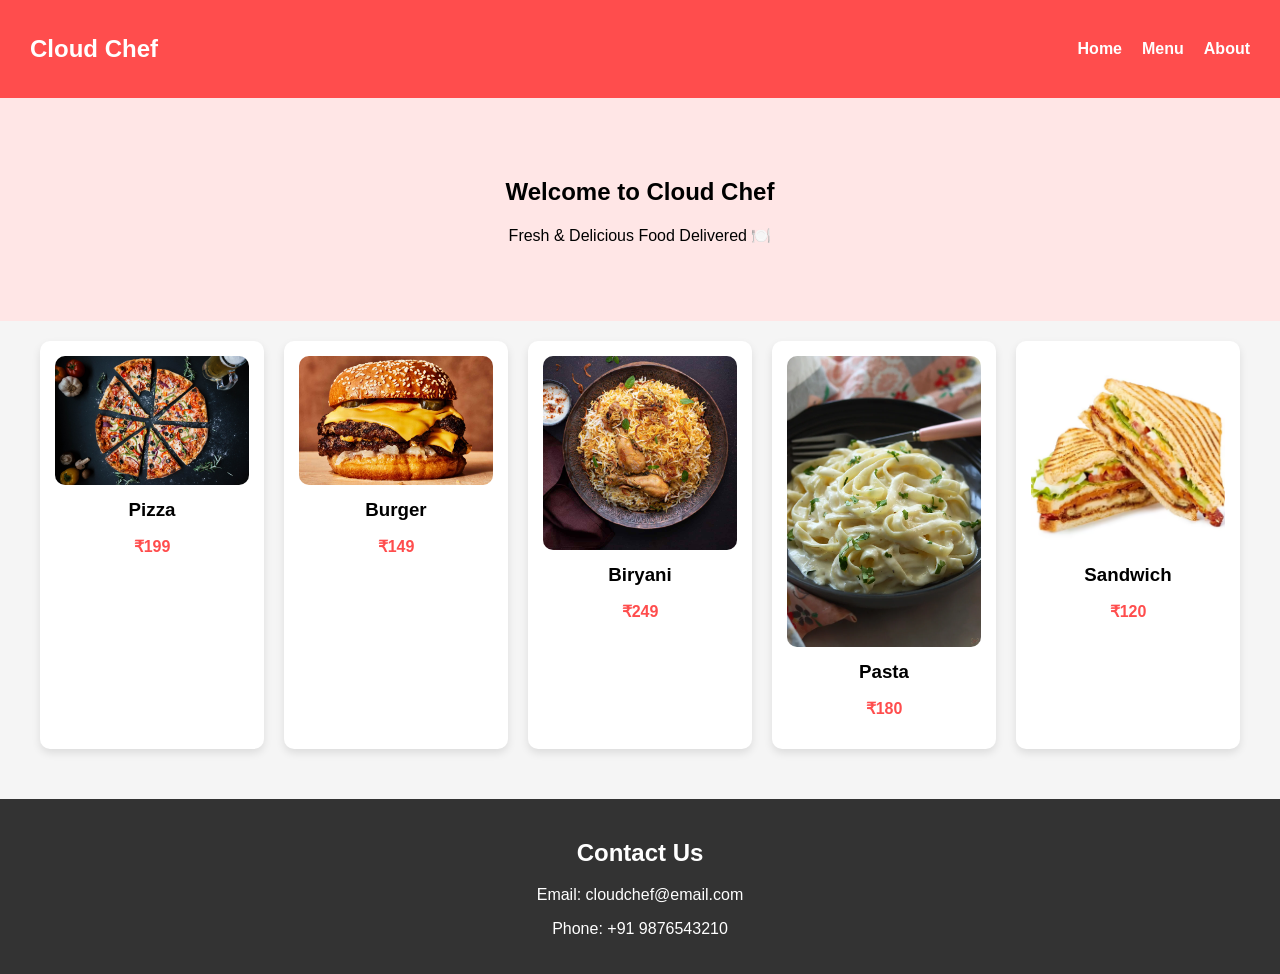
<file: PROJECT/index.html>
<!DOCTYPE html>
<html>
<head>
    <title>Cloud Chef - Home</title>
    <link rel="stylesheet" href="style.css">
</head>

<body>

<nav>
    <h2>Cloud Chef</h2>
    <ul>
        <li><a href="index.html">Home</a></li>
        <li><a href="menu.html">Menu</a></li>
        <li><a href="#contact">About</a></li>
    </ul>
</nav>

<section class="hero">
    <h1>Welcome to Cloud Chef</h1>
    <p>Fresh & Delicious Food Delivered 🍽️</p>
</section>

<section class="food-container">

    <div class="food-card">
        <img src="Images/Pizza.jpg">
        <h3>Pizza</h3>
        <p>₹199</p>
    </div>

    <div class="food-card">
        <img src="Images/burger.jpg">
        <h3>Burger</h3>
        <p>₹149</p>
    </div>

    <div class="food-card">
        <img src="Images/Biryani.jpg">
        <h3>Biryani</h3>
        <p>₹249</p>
    </div>

    <div class="food-card">
        <img src="Images/pasta.jpg">
        <h3>Pasta</h3>
        <p>₹180</p>
    </div>

    <div class="food-card">
        <img src="Images/sandwich.jpg">
        <h3>Sandwich</h3>
        <p>₹120</p>
    </div>

    

</section>

<footer id="contact">
    <h2>Contact Us</h2>
    <p>Email: cloudchef@email.com</p>
    <p>Phone: +91 9876543210</p>
</footer>
<script src="script.js"></script>
</body>
</html>
</file>
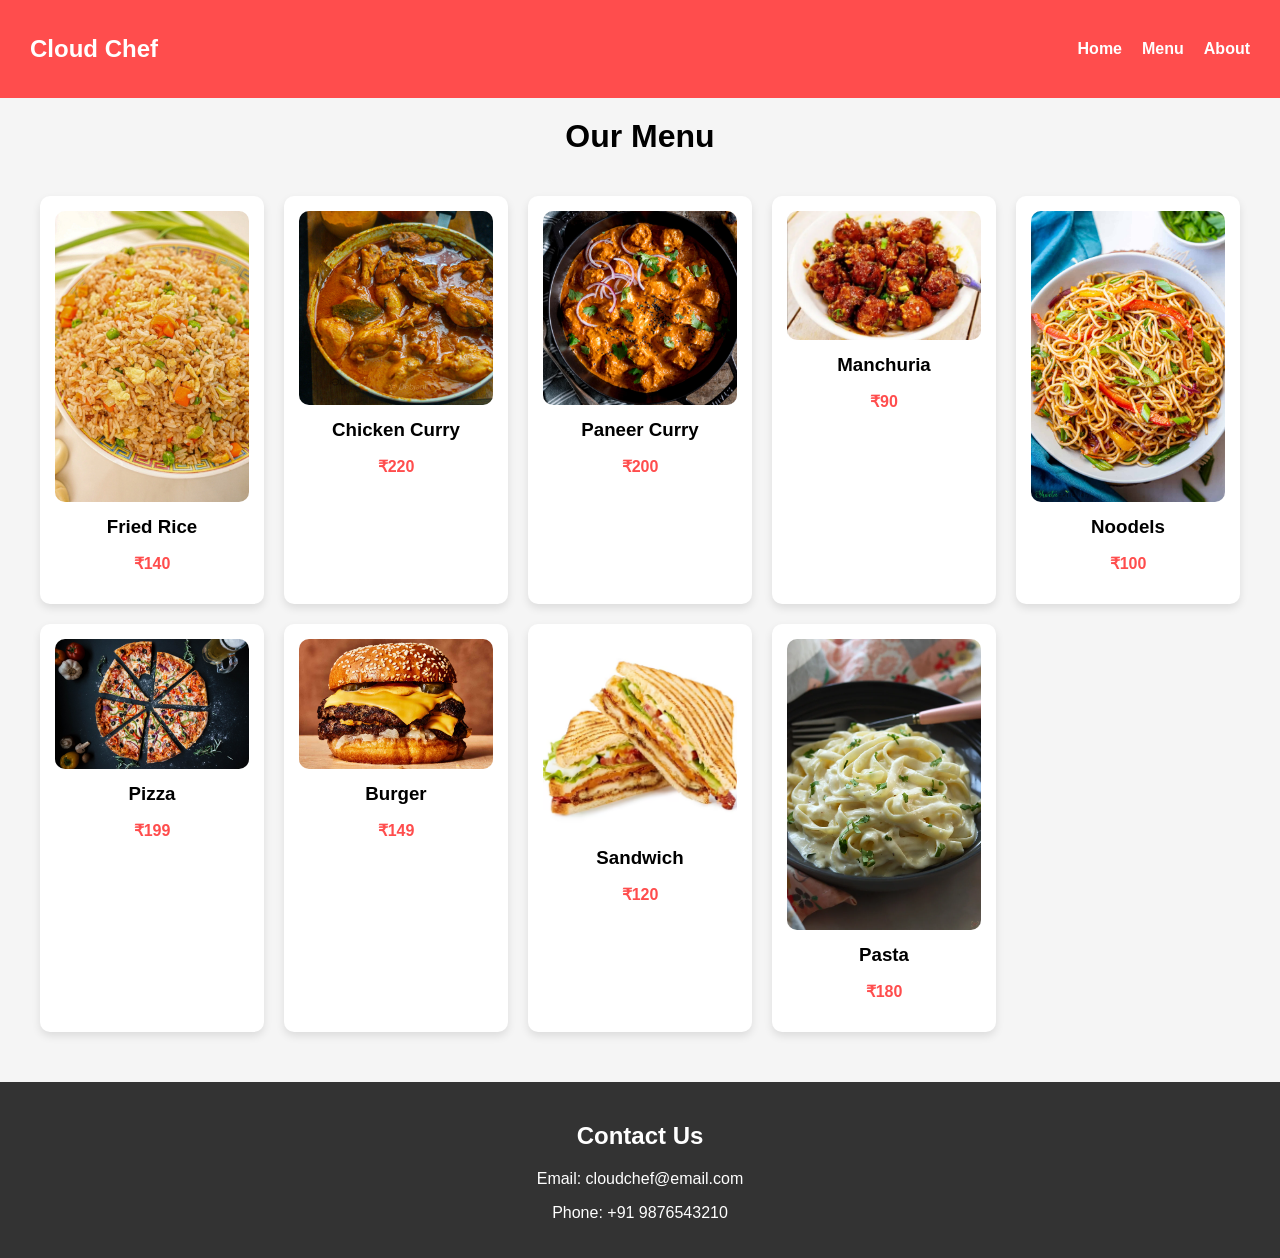
<file: PROJECT/menu.html>
<!DOCTYPE html>
<html>
<head>
    <title>Cloud Chef - Menu</title>
    <link rel="stylesheet" href="style.css">
</head>

<body>

<nav>
    <h2>Cloud Chef</h2>
    <ul>
        <li><a href="index.html">Home</a></li>
        <li><a href="menu.html">Menu</a></li>
        <li><a href="index.html#contact">About</a></li>
    </ul>
</nav>

<h1 class="menu-title">Our Menu</h1>

<section class="food-container">

    <div class="food-card"><img src="Images/fried rice.jpg"><h3>Fried Rice</h3><p>₹140</p></div>
    <div class="food-card"><img src="Images/chicken curry.jpg"><h3>Chicken Curry</h3><p>₹220</p></div>
    <div class="food-card"><img src="Images/Paneer-Curry.jpg"><h3>Paneer Curry</h3><p>₹200</p></div>
    <div class="food-card"><img src="Images/manchuria.jpg"><h3>Manchuria</h3><p>₹90</p></div>
    <div class="food-card"><img src="Images/noodles.jpg"><h3>Noodels</h3><p>₹100</p></div>
    <div class="food-card"><img src="Images/Pizza.jpg"><h3>Pizza</h3><p>₹199</p></div>
    <div class="food-card"><img src="Images/burger.jpg"><h3>Burger</h3><p>₹149</p></div>
    <div class="food-card"><img src="Images/sandwich.jpg"><h3>Sandwich</h3><p>₹120</p></div>
    <div class="food-card"><img src="Images/pasta.jpg"><h3>Pasta</h3><p>₹180</p></div>

</section>

<footer>
    <h2>Contact Us</h2>
    <p>Email: cloudchef@email.com</p>
    <p>Phone: +91 9876543210</p>
</footer>

</body>
</html>
</file>
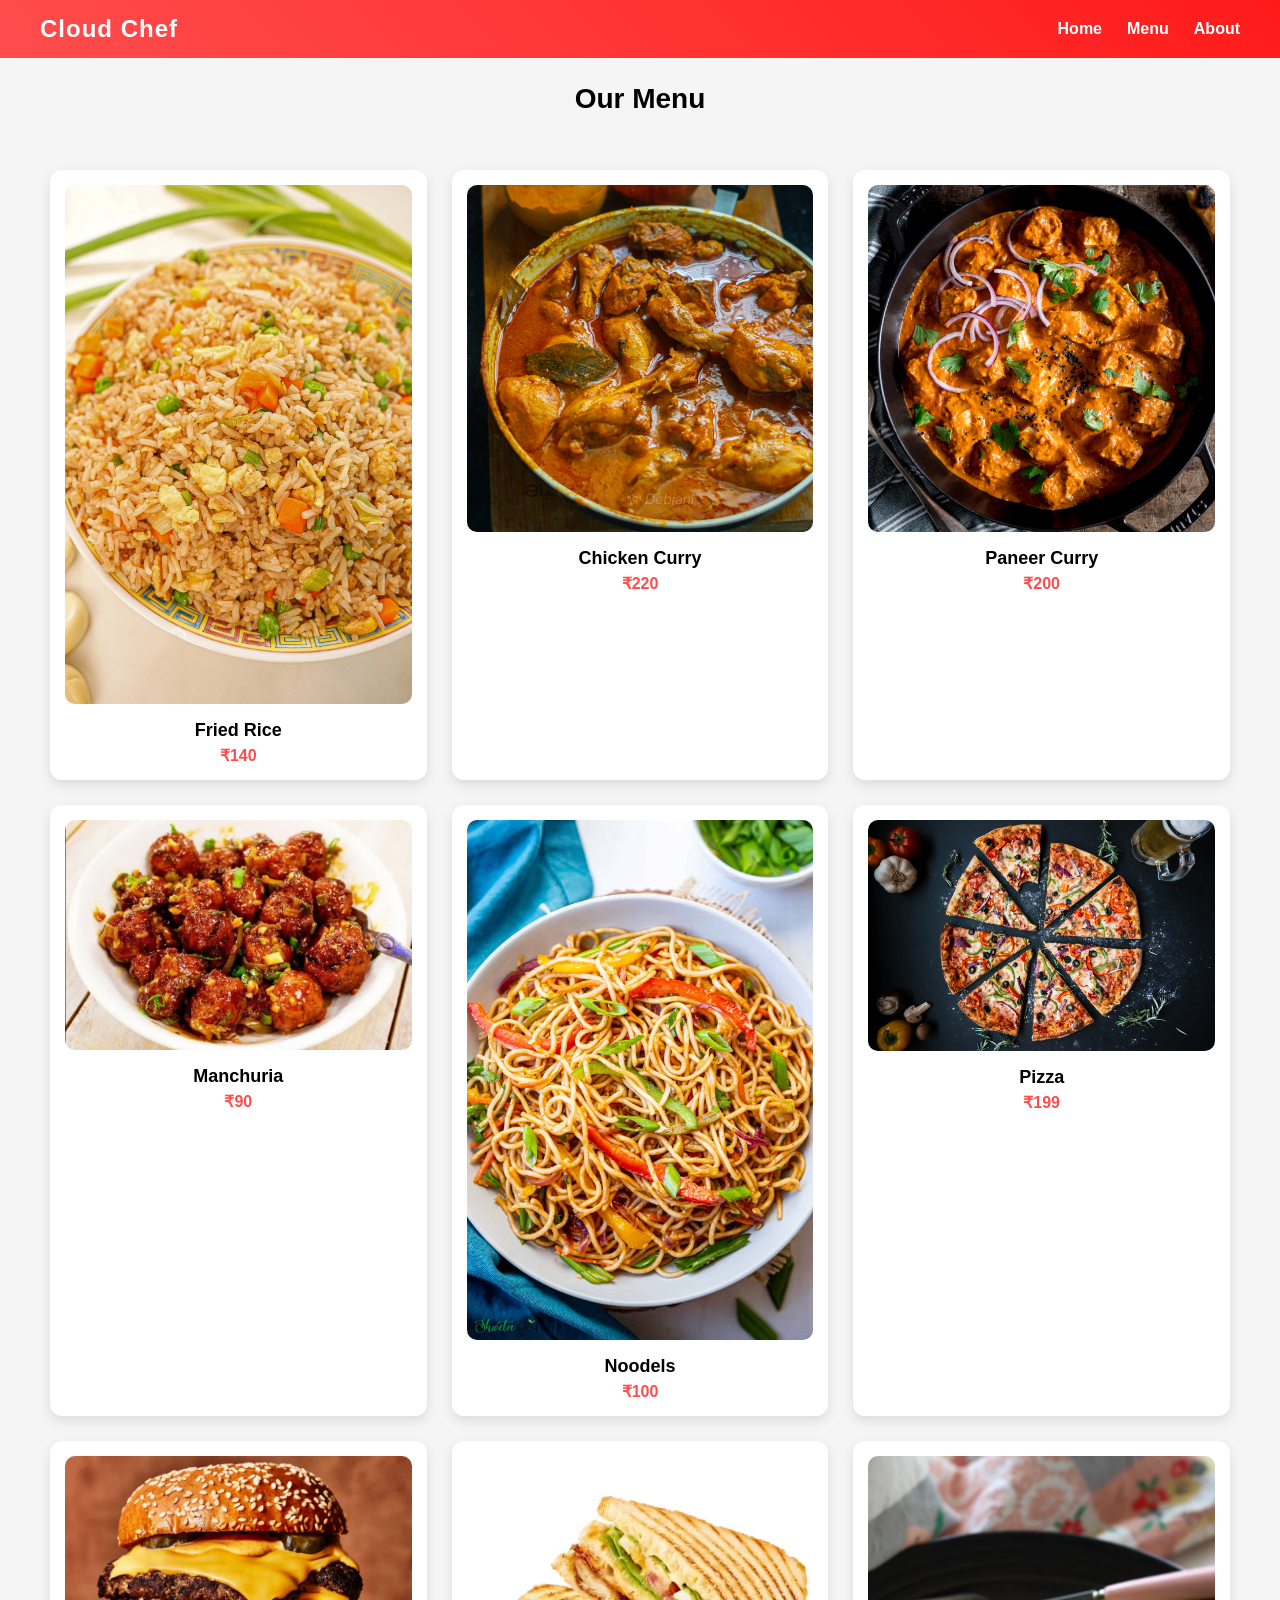
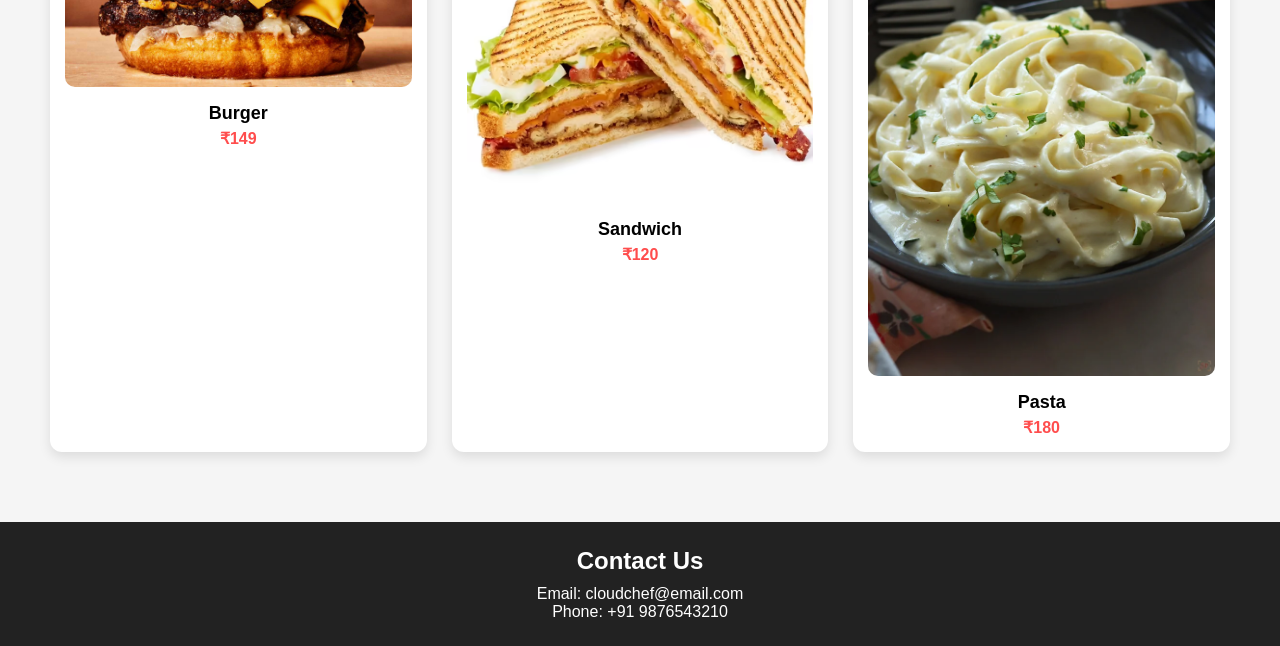
<file: PROJECT/task2/menu2.html>
<!DOCTYPE html>
<html>
<head>
    <title>Cloud Chef - Menu</title>
    <link rel="stylesheet" href="sytle2.css">
</head>

<body>

<nav>
    <h2>Cloud Chef</h2>
    <ul>
        <li><a href="index2.html">Home</a></li>
        <li><a href="menu2.html">Menu</a></li>
        <li><a href="index2.html#contact">About</a></li>
    </ul>
</nav>

<h1 class="menu-title">Our Menu</h1>

<section class="food-container">

    <div class="food-card"><img src="../Images/fried rice.jpg"><h3>Fried Rice</h3><p>₹140</p></div>
    <div class="food-card"><img src="../Images/chicken curry.jpg "><h3>Chicken Curry</h3><p>₹220</p></div>
    <div class="food-card"><img src="../Images/Paneer-Curry.jpg"><h3>Paneer Curry</h3><p>₹200</p></div>
    <div class="food-card"><img src="../Images/manchuria.jpg"><h3>Manchuria</h3><p>₹90</p></div>
    <div class="food-card"><img src="../Images/noodles.jpg"><h3>Noodels</h3><p>₹100</p></div>
    <div class="food-card"><img src="../Images/Pizza.jpg"><h3>Pizza</h3><p>₹199</p></div>
    <div class="food-card"><img src="../Images/burger.jpg"><h3>Burger</h3><p>₹149</p></div>
    <div class="food-card"><img src="../Images/sandwich.jpg"><h3>Sandwich</h3><p>₹120</p></div>
    <div class="food-card"><img src="../Images/pasta.jpg"><h3>Pasta</h3><p>₹180</p></div>

</section>

<footer>
    <h2>Contact Us</h2>
    <p>Email: cloudchef@email.com</p>
    <p>Phone: +91 9876543210</p>
</footer>

</body>
</html>
</file>
<file: PROJECT/style.css>
body {
    margin: 0;
    font-family: Arial;
    background: #f5f5f5;
}

/* Navbar */
nav {
    display: flex;
    justify-content: space-between;
    align-items: center;
    background: #ff4d4d;
    color: white;
    padding: 15px 30px;
}

nav ul {
    display: flex;
    list-style: none;
}

nav ul li {
    margin-left: 20px;
}

nav ul li a {
    text-decoration: none;
    color: white;
    font-weight: bold;
}

/* Hero */
.hero {
    text-align: center;
    padding: 60px;
    background: #ffe6e6;
}

/* Grid Layout */
.food-container {
    display: grid;
    grid-template-columns: repeat(auto-fit, minmax(220px, 1fr));
    gap: 20px;
    padding: 20px 40px;
}

/* Food Cards */
.food-card {
    background: white;
    padding: 15px;
    border-radius: 10px;
    text-align: center;
    box-shadow: 0 4px 8px rgba(0,0,0,0.1);
    transition: 0.3s;
}

.food-card:hover {
    transform: scale(1.05);
}

.food-card img {
    width: 100%;
    border-radius: 10px;
}

.food-card h3 {
    margin: 10px 0 5px;
}

.food-card p {
    color: #ff4d4d;
    font-weight: bold;
}

/* Menu Title */
.menu-title {
    text-align: center;
    margin-top: 20px;
}

/* Footer */
footer {
    background: #333;
    color: white;
    text-align: center;
    padding: 20px;
    margin-top: 30px;
}
</file>
<file: PROJECT/task2/sytle2.css>
/* Reset */
* {
    margin: 0;
    padding: 0;
    box-sizing: border-box;
}

body {
    font-family: Arial, sans-serif;
    background: #f5f5f5;
}

/* Navbar */
nav {
    display: flex;
    justify-content: space-between;
    align-items: center;
    background: linear-gradient(45deg, #ff4d4d, #ff1a1a);
    color: white;
    padding: 15px 40px;
    position: sticky;
    top: 0;
    z-index: 1000;
}

nav h2 {
    letter-spacing: 1px;
}

nav ul {
    display: flex;
    list-style: none;
}

nav ul li {
    margin-left: 25px;
}

nav ul li a {
    text-decoration: none;
    color: white;
    font-weight: bold;
    transition: 0.3s;
}

/* Hover effect on nav */
nav ul li a:hover {
    color: #ffe6e6;
    border-bottom: 2px solid white;
}

/* Hero */
.hero {
    text-align: center;
    padding: 70px 20px;
    background: linear-gradient(to right, #ffe6e6, #fff);
}

.hero h1 {
    font-size: 40px;
    margin-bottom: 10px;
}

.hero p {
    font-size: 18px;
    color: #555;
}

/* Food Grid Layout */
.food-container {
    display: grid;
    grid-template-columns: repeat(3, 1fr);
    gap: 25px;
    padding: 30px 50px;
}

/* Food Cards */
.food-card {
    background: white;
    padding: 15px;
    border-radius: 12px;
    text-align: center;
    box-shadow: 0 5px 12px rgba(0,0,0,0.1);
    transition: all 0.3s ease;
    cursor: pointer;
}

/* Hover Animation */
.food-card:hover {
    transform: translateY(-10px) scale(1.03);
    box-shadow: 0 10px 20px rgba(0,0,0,0.2);
}

/* Image styling */
.food-card img {
    width: 100%;
    border-radius: 10px;
    transition: 0.3s;
}

/* Image zoom effect */
.food-card:hover img {
    transform: scale(1.08);
}

.food-card h3 {
    margin: 12px 0 5px;
    font-size: 18px;
}

.food-card p {
    color: #ff4d4d;
    font-weight: bold;
    font-size: 16px;
}

/* Menu Title */
.menu-title {
    text-align: center;
    margin: 25px 0;
    font-size: 28px;
}

/* Footer */
footer {
    background: #222;
    color: white;
    text-align: center;
    padding: 25px;
    margin-top: 40px;
}

footer h2 {
    margin-bottom: 10px;
}

/* ------------------ */
/* 📱 Responsive Design */
/* ------------------ */

/* Tablet */
@media (max-width: 900px) {
    .food-container {
        grid-template-columns: repeat(2, 1fr);
        padding: 20px;
    }

    nav {
        padding: 15px 20px;
    }
}

/* Mobile */
@media (max-width: 600px) {

    nav {
        flex-direction: column;
        align-items: flex-start;
    }

    nav ul {
        margin-top: 10px;
        flex-direction: column;
        width: 100%;
    }

    nav ul li {
        margin: 10px 0;
    }

    .hero h1 {
        font-size: 28px;
    }

    .food-container {
        grid-template-columns: 1fr;
        padding: 15px;
    }
}
</file>
